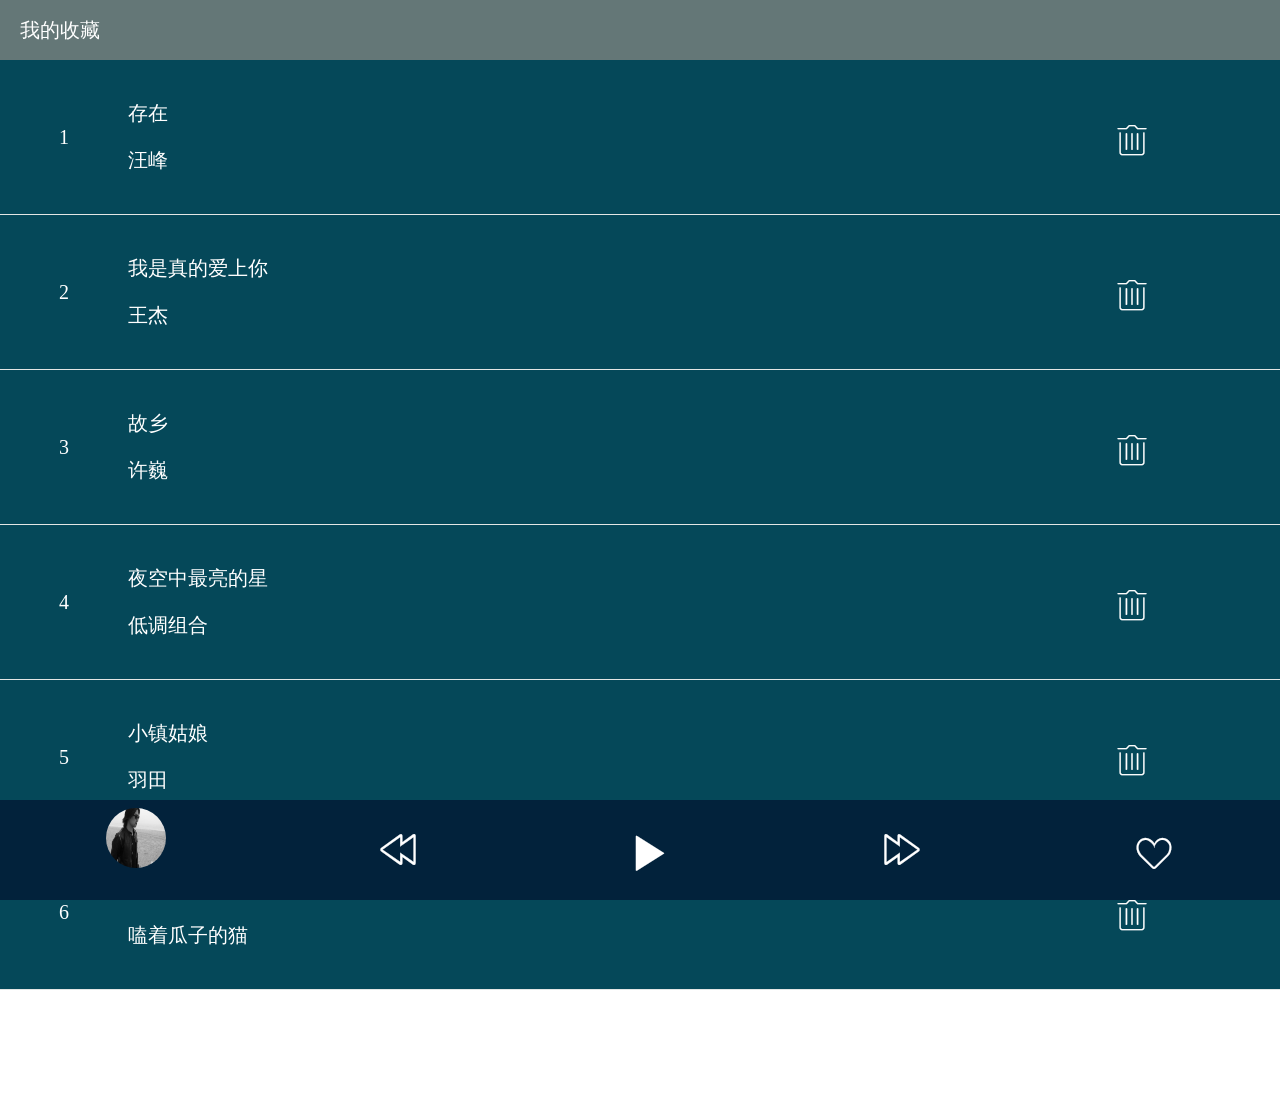
<file: myMusic/index.html>
<!DOCTYPE html>
<html>
	<head>
		<meta charset="UTF-8">
		<meta name="viewport" content="width=device-width, initial-scale=1, maximum-scale=1" />
		<title></title>
		<script type="text/javascript" src="js/jquery-1.11.3.js"></script>
		<script type="text/javascript" src="js/jquery-1.8.3.min.js"></script>
		<script type="text/javascript" src="js/music.js"></script>
		<style type="text/css">
		body{
				width:100%;
  	 			height:100%;
				padding:0;
				margin:0;
			}
		header,section{
			padding:0;
			margin:0;
		}
   		
		header{
			display: flex;
			width:100%;
			height:60px;
			background: #3e5656;
			position:fixed;
			left:0;
			top:0;
			align-items:center;
			opacity: 0.8;
		}
		 header p{
		 	margin-left:20px;
		 	color:#fff;
		 }
		 
		 section{
			color:#fff;
		 	margin-top:60px;
		 	margin-bottom: 110px;
		 	width:100%;
		 	background: #054859;
		 }
		 
		 article{
		 	width:100%;
		 	display:flex;
		 	flex-flow: row wrap;
		 	border-bottom: solid 1px #e4e6e5;
		 	justify-content:flex-start;/*靠左显示*/
		
		 }
		  article:hover{
		 background: #02223B;	
		 }
		 
		 .art_p{
		 	width:10%;
		 	text-align: center;
		 	align-self:center;
		 }
		 .musicDl{
		 	width:80%;
		 	display:flex;
		 	align-items:center;
		 	justify-content:space-between;
		 }
		/*底部*/
		footer{
			position:fixed;
			bottom: 0;
			left:0;
			width:100%;
			background:#02223b;
		}
		.footUl{
			height:100px;
			width:100%;
			display:flex;
			justify-content:space-around;
			align-items:center;
			padding:0;
			margin:0;
		}
		.footUl li{
			list-style: none;
			
		}
		
		.li1 img{
			width:60px;
			height:60px;
			border-radius:50%;
		}
		
		/*进度条*/
		
		.divTime{
			position: fixed;
			width:0%;
			height:10px;
			bottom:100px;
			background: orange;
		}
		
			
html {
    font-size: 62.5%;  10÷16=62.5% ;
    
	}
@media only screen and (min-width: 481px){
    html {
        font-size: 94%!important; /* 15.04÷16=94% */
    }
}
@media only screen and (min-width: 561px){
    html {
        font-size: 109%!important; /* 17.44÷16=109% */
    }
}
@media only screen and (min-width: 641px){
    html {
        font-size: 125%!important; /* 20÷16=125% */
    }
}
	
	@font-face {font-family: "iconfont";
    src: url('fonts/iconfont.eot?t=1471404582'); /* IE9*/
    src: url('fonts/iconfont.eot?t=1471404582#iefix') format('embedded-opentype'), /* IE6-IE8 */
    url('fonts/iconfont.woff?t=1471404582') format('woff'), /* chrome, firefox */
    url('fonts/iconfont.ttf?t=1471404582') format('truetype'), /* chrome, firefox, opera, Safari, Android, iOS 4.2+*/
    url('fonts/iconfont.svg?t=1471404582#iconfont') format('svg'); /* iOS 4.1- */
}

.icon {
    font-family:"iconfont" !important;
    font-size:2rem;
    font-style:normal;
    -webkit-font-smoothing: antialiased;
    -webkit-text-stroke-width: 0.2px;
    -moz-osx-font-smoothing: grayscale;
    color:#FFFFFF;
}
		</style>
	</head>
	<body>
		<header>
			<p>我的收藏</p>
		</header>
		<section id="sec">
			<!--<article>
				<p class="art_p">1</p>
					<dl class="musicDl">
						<dt>
							<p>怒放的生命</p>
							<p>汪峰</p>
						</dt>
						<dd>
							<img src="images/abc_03.jpg">
						</dd>
					</dl>
			</article>-->
			
		</section>
		<div class="divTime">
			<p></p>
		</div>
		<footer>
			<ul class="footUl">
				<li class="li1"><img src="images/wf.jpg">
						<p class="footUl_p"></p>				
				</li>
				<li><i class="icon">&#xe601;</i></li>
				<li><i class="icon play">&#xe600;</i></li>
				<li><i class="icon nextMusic">&#xe602;</i></li>
				<li><i class="icon">&#xe605;</i></li>
			</ul>
		</footer>
		<audio id="ad" src="" autoplay="autoplay">
		</audio>
	</body>
</html>
</file>
